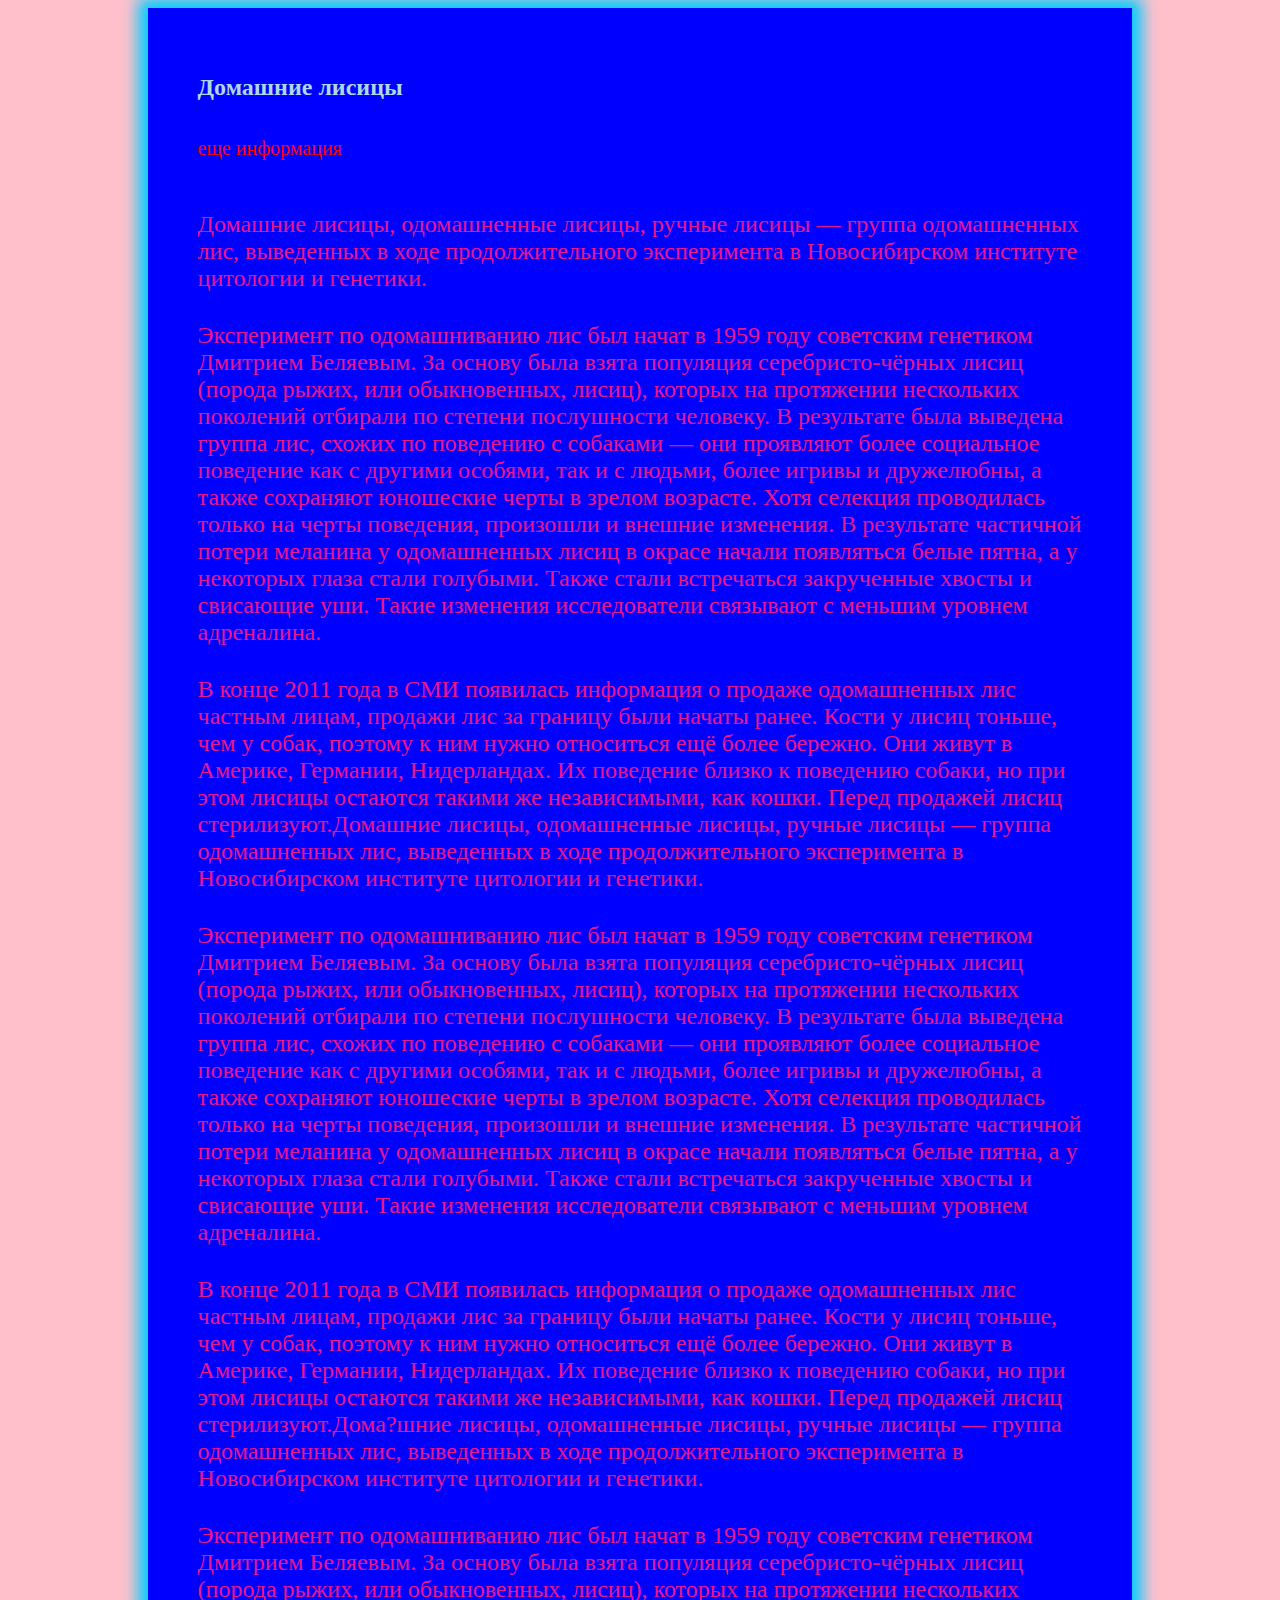
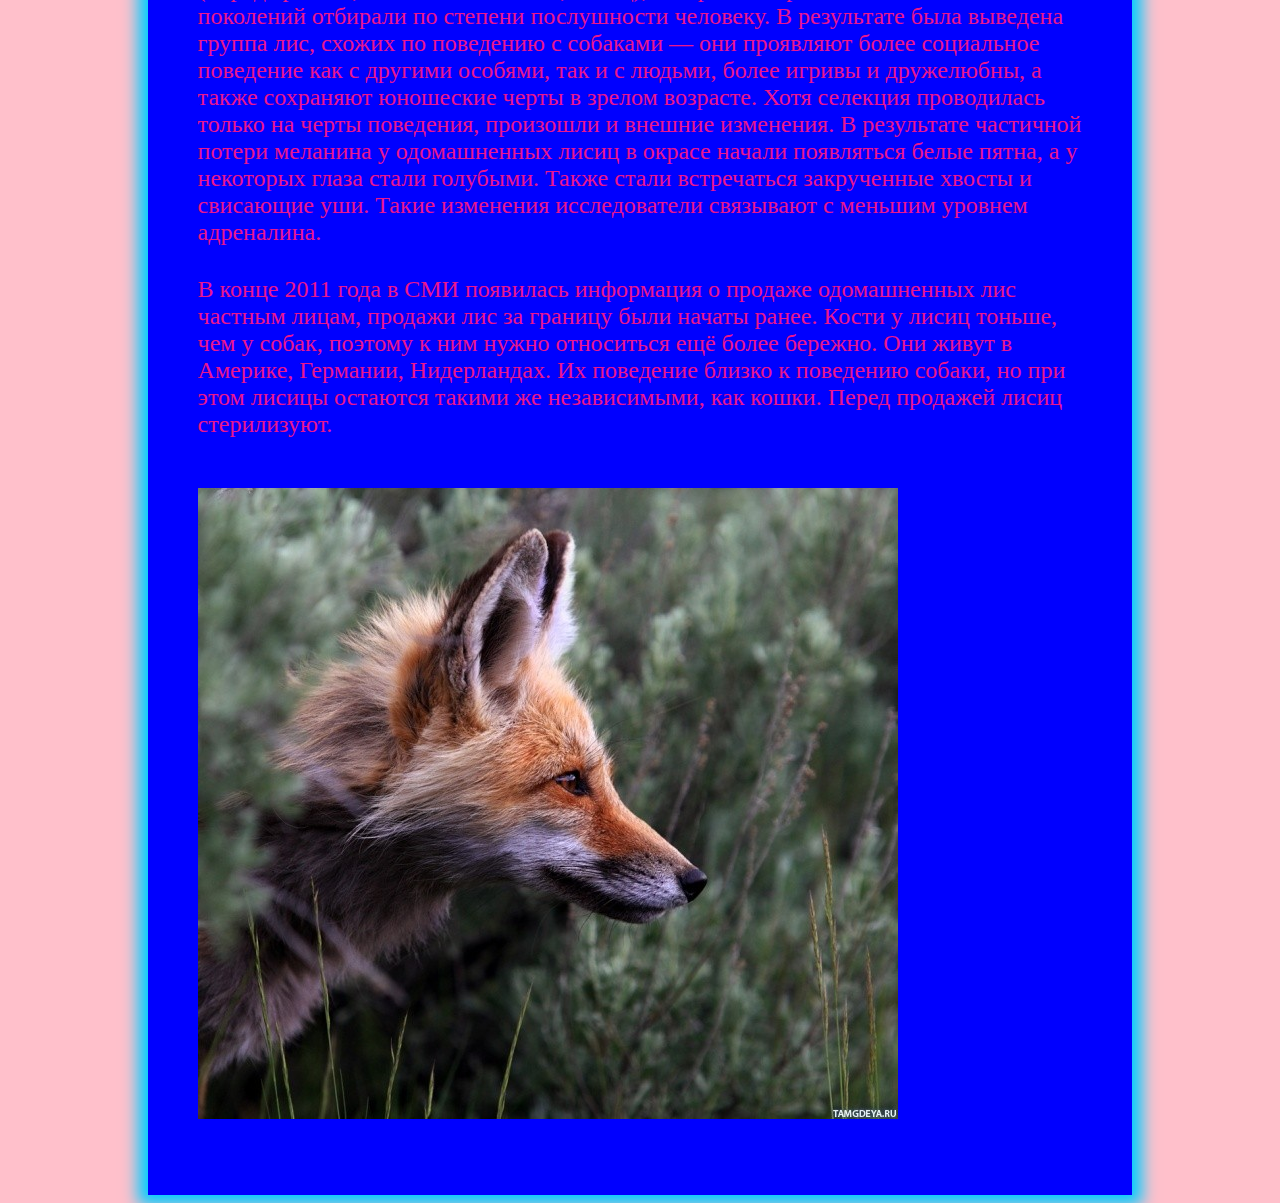
<file: web/index.html>
<!DOCTYPE html>
<html lang="en">
<head>
<meta charset="UTF-8">
<title>Document</title>
<link href="https://fonts.googleapis.com/css?family=Pacifico" rel="stylesheet">
<link href="style.css" rel="stylesheet">
</head>
<body>
<div>
<h1>Домашние лисицы</h1>
<a href="page.html">еще информация</a>
<p>Домашние лисицы, одомашненные лисицы, ручные лисицы — группа одомашненных лис, выведенных в ходе продолжительного эксперимента в Новосибирском институте цитологии и генетики.</p>
<p>Эксперимент по одомашниванию лис был начат в 1959 году советским генетиком Дмитрием Беляевым. За основу была взята популяция серебристо-чёрных лисиц (порода рыжих, или обыкновенных, лисиц), которых на протяжении нескольких поколений отбирали по степени послушности человеку. В результате была выведена группа лис, схожих по поведению с собаками — они проявляют более социальное поведение как с другими особями, так и с людьми, более игривы и дружелюбны, а также сохраняют юношеские черты в зрелом возрасте. Хотя селекция проводилась только на черты поведения, произошли и внешние изменения. В результате частичной потери меланина у одомашненных лисиц в окрасе начали появляться белые пятна, а у некоторых глаза стали голубыми. Также стали встречаться закрученные хвосты и свисающие уши. Такие изменения исследователи связывают с меньшим уровнем адреналина.</p>
<p>В конце 2011 года в СМИ появилась информация о продаже одомашненных лис частным лицам, продажи лис за границу были начаты ранее. Кости у лисиц тоньше, чем у собак, поэтому к ним нужно относиться ещё более бережно. Они живут в Америке, Германии, Нидерландах. Их поведение близко к поведению собаки, но при этом лисицы остаются такими же независимыми, как кошки. Перед продажей лисиц стерилизуют.Домашние лисицы, одомашненные лисицы, ручные лисицы — группа одомашненных лис, выведенных в ходе продолжительного эксперимента в Новосибирском институте цитологии и генетики.</p>
<p>Эксперимент по одомашниванию лис был начат в 1959 году советским генетиком Дмитрием Беляевым. За основу была взята популяция серебристо-чёрных лисиц (порода рыжих, или обыкновенных, лисиц), которых на протяжении нескольких поколений отбирали по степени послушности человеку. В результате была выведена группа лис, схожих по поведению с собаками — они проявляют более социальное поведение как с другими особями, так и с людьми, более игривы и дружелюбны, а также сохраняют юношеские черты в зрелом возрастe. Хотя селекция проводилась только на черты поведения, произошли и внешние изменения. В результате частичной потери меланина у одомашненных лисиц в окрасе начали появляться белые пятна, а у некоторых глаза стали голубыми. Также стали встречаться закрученные хвосты и свисающие уши. Такие изменения исследователи связывают с меньшим уровнем адреналина.</p>
<p>В конце 2011 года в СМИ появилась информация о продаже одомашненных лис частным лицам, продажи лис за границу были начаты ранее. Кости у лисиц тоньше, чем у собак, поэтому к ним нужно относиться ещё более бережно. Они живут в Америке, Германии, Нидерландах. Их поведение близко к поведению собаки, но при этом лисицы остаются такими же независимыми, как кошки. Перед продажей лисиц стерилизуют.Дома?шние лисицы, одомашненные лисицы, ручные лисицы — группа одомашненных лис, выведенных в ходе продолжительного эксперимента в Новосибирском институте цитологии и генетики.</<p>
<p>Эксперимент по одомашниванию лис был начат в 1959 году советским генетиком Дмитрием Беляевым. За основу была взята популяция серебристо-чёрных лисиц (порода рыжих, или обыкновенных, лисиц), которых на протяжении нескольких поколений отбирали по степени послушности человеку. В результате была выведена группа лис, схожих по поведению с собаками — они проявляют более социальное поведение как с другими особями, так и с людьми, более игривы и дружелюбны, а также сохраняют юношеские черты в зрелом возрасте. Хотя селекция проводилась только на черты
поведения, произошли и внешние изменения. В результате частичной потери меланина у одомашненных лисиц в окрасе начали появляться белые пятна, а у некоторых глаза стали голубыми. Также стали встречаться закрученные хвосты и свисающие уши. Такие изменения исследователи связывают с меньшим уровнем адреналина.</p>
<p>В конце 2011 года в СМИ появилась информация о продаже одомашненных лис частным лицам, продажи лис за границу были начаты ранее. Кости у лисиц тоньше, чем у собак, поэтому к ним нужно относиться ещё более бережно. Они живут в Америке, Германии, Нидерландах. Их поведение близко к поведению собаки, но при этом лисицы остаются такими же независимыми, как кошки. Перед продажей лисиц стерилизуют.</p>
<a href="page.html"><img src="2.jpg" alt=""></a>
<br>
</div>
</body>
</html>
</file>
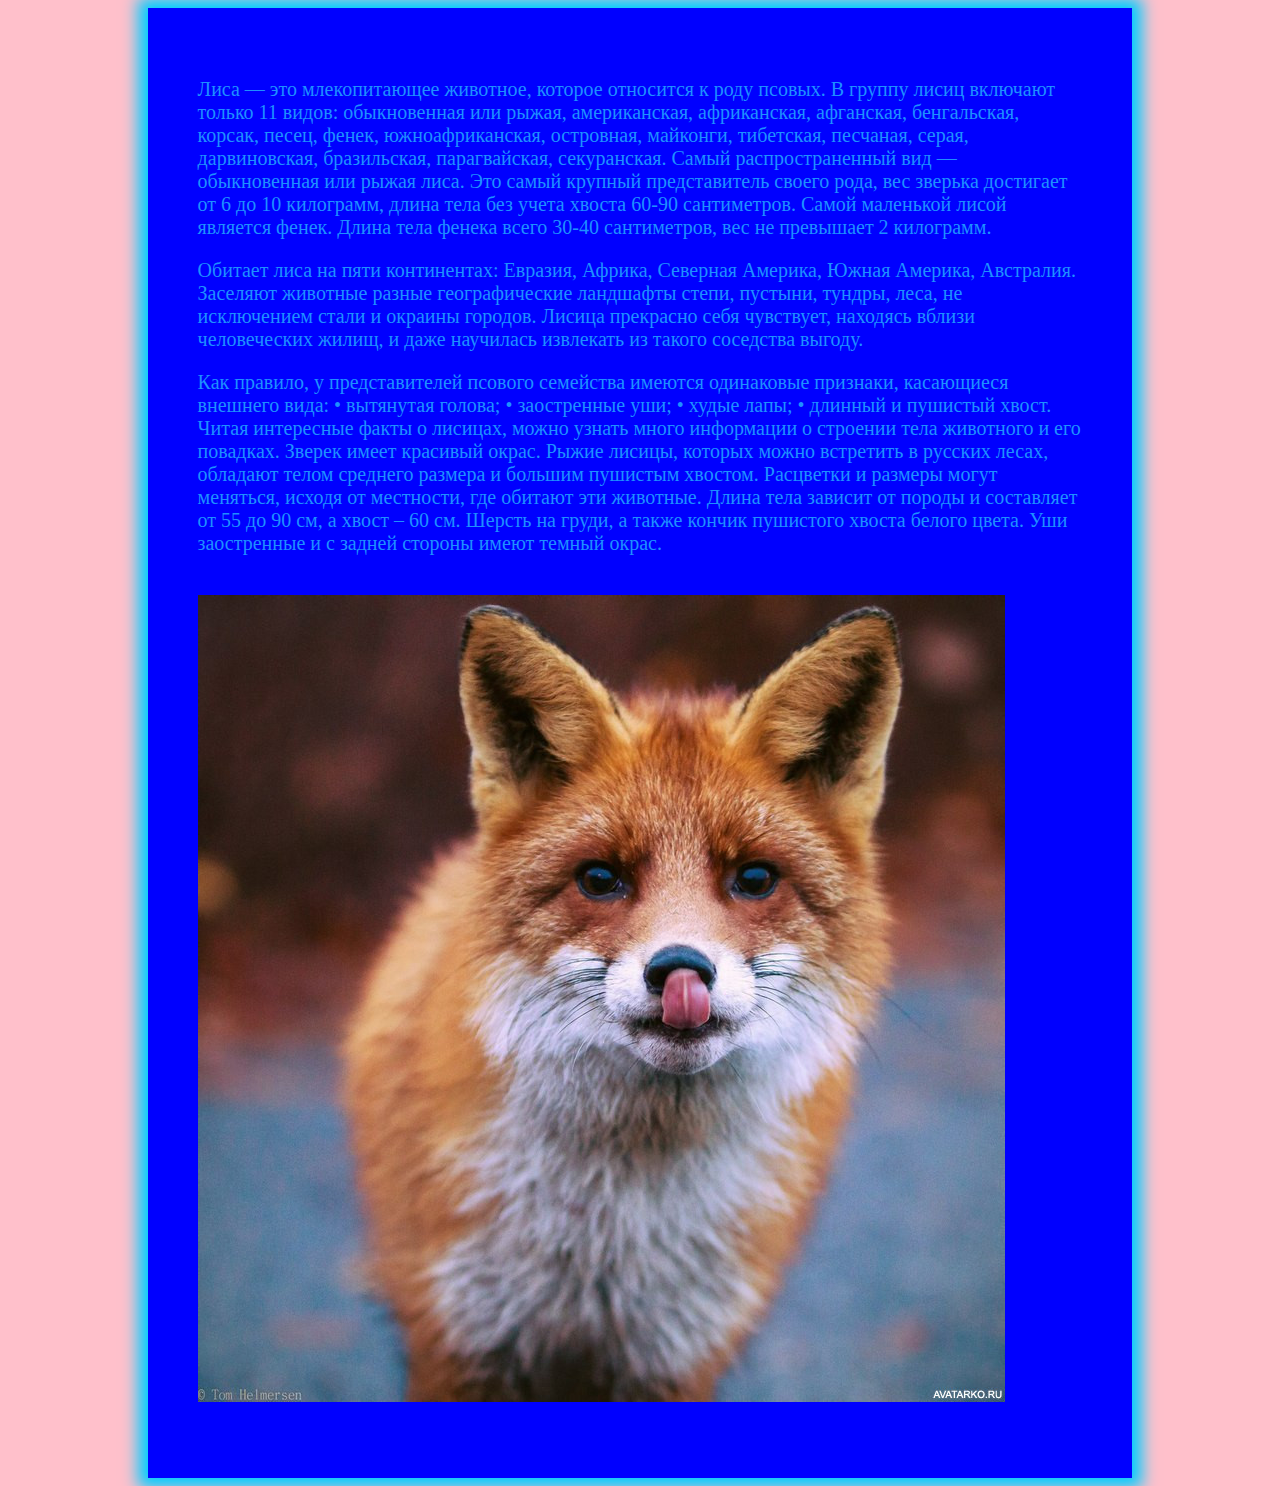
<file: web/page.html>
<!DOCTYPE html>
<html lang="en">
<head>
<meta charset="UTF-8">
<title>Document</title>
<style>
body {
    font-size: 20px;
    font-family: 'Lobster', cursive;
    background-color:pink;
}
p {
color: dodgerblue;
font-size: 20px;
font-family: 'Lobster', cursive;
}
div {
width: 70%;
margin: auto;
padding: 50px;
background-color: blue;
box-shadow: 0 0 15px 10px rgba(0,204,255);
}
a {
   text-decoration: none;
   color: red;
   display: inline-block;
   margin: 20px 0;
   border-bottom: 1px solid transparent;
   transition: 0.9s ease-in;
}
</style>
<link href="https://fonts.googleapis.com/css?family=Pacifico" rel="stylesheet">
</head>
<body>
<div>
<p>Лиса — это млекопитающее животное, которое относится к роду псовых. В группу лисиц включают только 11 видов: обыкновенная или рыжая, американская, африканская, афганская, бенгальская, корсак, песец, фенек, южноафриканская, островная, майконги, тибетская, песчаная, серая, дарвиновская, бразильская, парагвайская, секуранская. Самый распространенный вид — обыкновенная или рыжая лиса. Это самый крупный представитель своего рода, вес зверька достигает от 6 до 10 килограмм, длина тела без учета хвоста 60-90 сантиметров. Самой маленькой лисой является фенек. Длина тела фенека всего 30-40 сантиметров, вес не превышает 2 килограмм.</p>
<p>Обитает лиса на пяти континентах: Евразия, Африка, Северная Америка, Южная Америка, Австралия. Заселяют животные разные географические ландшафты степи, пустыни, тундры, леса, не исключением стали и окраины городов. Лисица прекрасно себя чувствует, находясь вблизи человеческих жилищ, и даже научилась извлекать из такого соседства выгоду.<p>
<p>Как правило, у представителей псового семейства имеются одинаковые признаки, касающиеся внешнего вида: • вытянутая голова; • заостренные уши; • худые лапы; • длинный и пушистый хвост. Читая интересные факты о лисицах, можно узнать много информации о строении тела животного и его повадках. Зверек имеет красивый окрас. Рыжие лисицы, которых можно встретить в русских лесах, обладают телом среднего размера и большим пушистым хвостом. Расцветки и размеры могут меняться, исходя от местности, где обитают эти животные. Длина тела зависит от породы и составляет от 55 до 90 см, а хвост – 60 см. Шерсть на груди, а также кончик пушистого хвоста белого цвета. Уши заостренные и с задней стороны имеют темный окрас.</p>
<a href="index.html"><img src="1.jpg" alt=""></a>
</div>
</body>
</html>
</file>
<file: web/style.css>
body {
    font-size: 20px;
    font-family: 'Lobster', cursive;
    background-color:pink;
}
p {
color:#EA168E;
font-size: 24px;
margin: 30px 0;
}
h1 {
color: lightblue;
font-size: 24px;
font-family: 'Lobster', cursive;
}
div {
width: 70%;
margin: auto;
padding: 50px;
background-color: blue;
box-shadow: 0 0 15px 10px rgba(0,204,255);
}
a {
   text-decoration: none;
   color: red;
   display: inline-block;
   margin: 20px 0;
   border-bottom: 1px solid transparent;
   transition: 0.9s ease-in;
}
img {
	max-width: 100%;
	height: auto;
	display: block;
}
a:hover {
  border-bottom-color: #929aab;
  color: blue;
}
</file>
